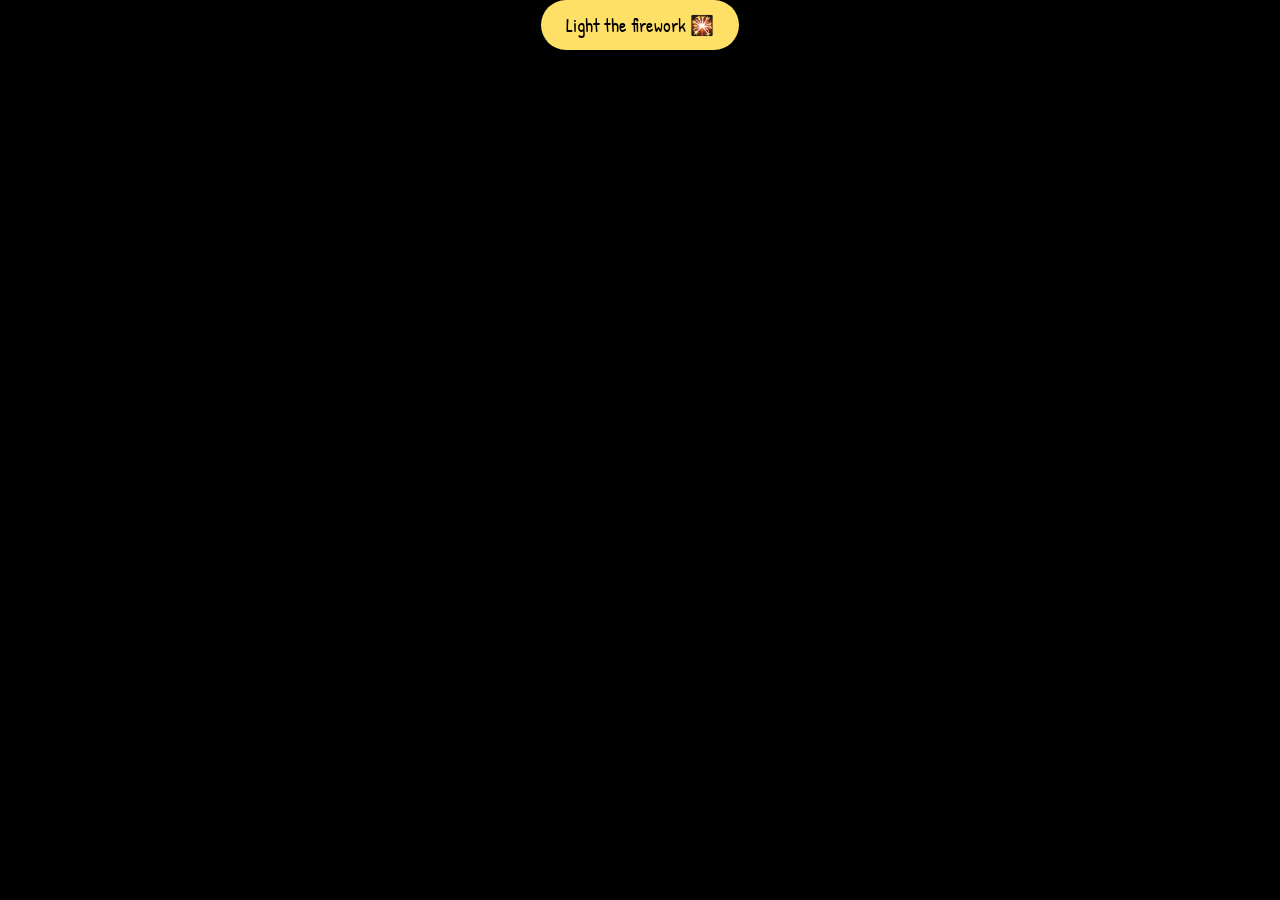
<file: index.html>
<!DOCTYPE html>
<html>
<head>
  <title>To the aloo to my samosa💛</title>
  <link rel="stylesheet" href="style.css">
</head>
<body>
<body style="background:black; color:white;">

<h1 id="title" style="display:none;">Happy New Year sweetheart🎆
This year was crazy right !
    But with you in it, it was a little brighter
    and ofc full of bittersweet memories..
    Thanks for being my chaos partner, for being actually 'just one phone call away'.
    Know that Im proud of you! For the battles you hve fought alone
    and for being you! 
    And im sorry for all the hurt ive caused. 
    I love you and I always will 🧿</h1>

<button id="ignite">Light the firework 🎇</button>

<div id="actions" style="display:none;">
  <br>
  <button onclick="location.href='card.html'">Open Your Card 💌</button>
  <br><br>
  <button onclick="location.href='gallery.html'">See Our Memories 📸</button>
</div>

<canvas id="fireworks" style="
position: fixed;
top: 0;
left: 0;
z-index: 0;
pointer-events: none;
"></canvas>


<audio id="boom">
  <source src="https://cdn.pixabay.com/audio/2021/09/01/audio_38c1c7c2c7.mp3">
</audio>

<script>
const btn = document.getElementById("ignite");
const canvas = document.getElementById("fireworks");
const ctx = canvas.getContext("2d");
canvas.width = innerWidth;
canvas.height = innerHeight;

btn.onclick = () => {
  document.getElementById("boom").play();
  btn.style.display="none";
  document.getElementById("title").style.display="block";
  document.getElementById("actions").style.display="block";
  setInterval(firework,400);
};

function firework(){
  const x=Math.random()*canvas.width;
  const y=Math.random()*canvas.height/2;
  for(let i=0;i<30;i++){
    ctx.fillStyle=`hsl(${Math.random()*360},100%,60%)`;
    ctx.beginPath();
    ctx.arc(x+Math.random()*50,y+Math.random()*50,3,0,Math.PI*2);
    ctx.fill();
  }
}
</script>
</body>



  
</body>
</html>
</file>
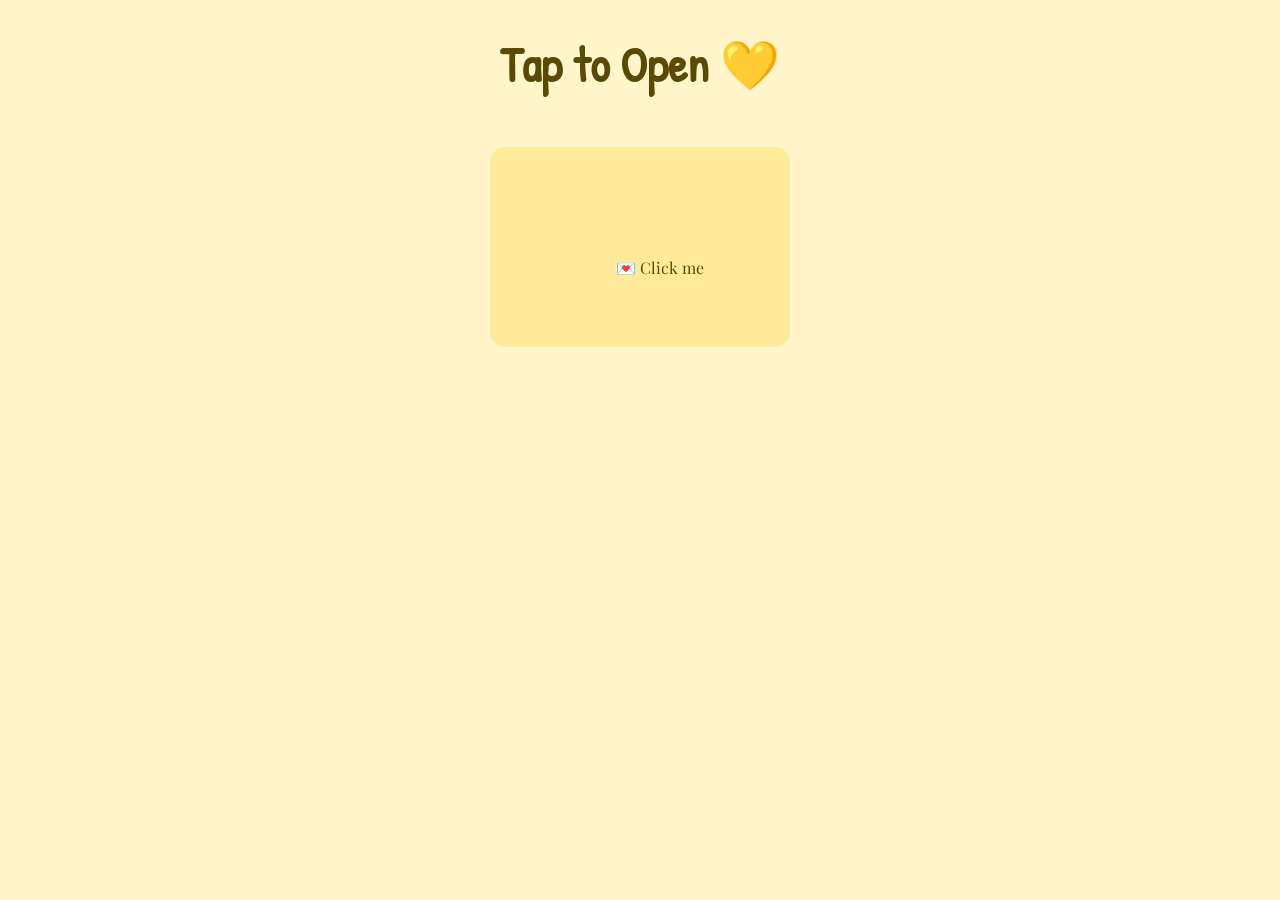
<file: card.html>
<!DOCTYPE html>
<html>
<head>
  <title>Your Card 💌</title>
  <link rel="stylesheet" href="style.css">
</head>
<body>

<h1>Tap to Open 💛</h1>

<div class="card-box">
  <div class="card" onclick="this.classList.toggle('open')">
    <div class="card-face">
      💌 Click me
    </div>
    <div class="card-face card-back">
    No matter where life takes us,
    you’ll always be my person.
    Let’s make 2026 better together. 💫
    I hope you live more, love yourself more 
    and fight for your dreams with everything you hve got.
    Thank you for existing.
    Cheers 🥂 
    With love,
    Nagina.
      
      
    </div>
  </div>
</div>

</body>
</html>
</file>
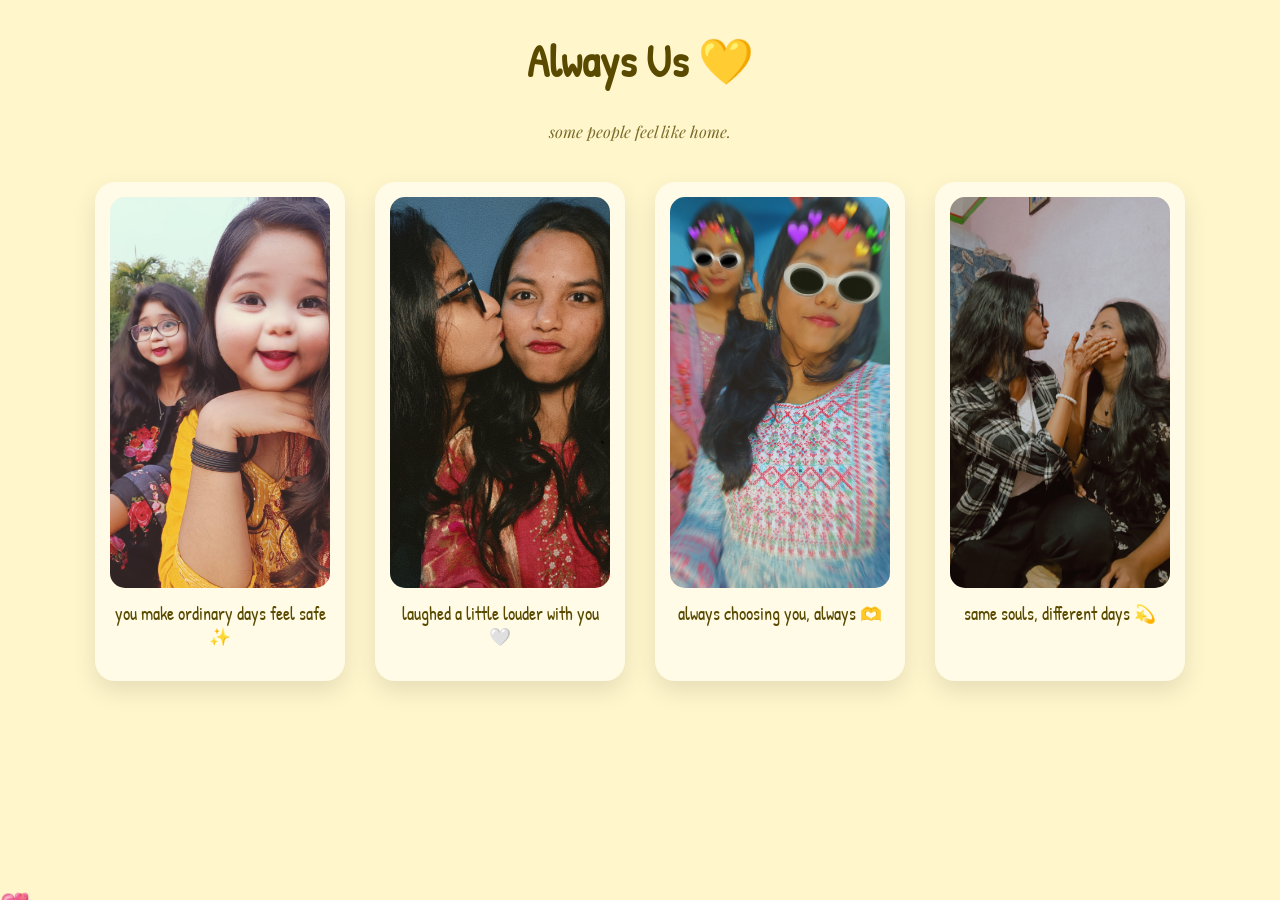
<file: gallery.html>
<!DOCTYPE html>
<html lang="en">
<head>
  <meta charset="UTF-8">
  <title>Our Little World 💛</title>
  <link rel="stylesheet" href="style.css">
</head>
<body>

<h1 class="gallery-title">Always Us 💛</h1>
<p class="subtitle">some people feel like home.</p>

<div class="gallery-container">
  <div class="photo-card">
    <img src="IMG-20250403-WA0043.jpg">
    <p>you make ordinary days feel safe ✨</p>
  </div>

  <div class="photo-card">
    <img src="Snapchat-118253574.jpg">
    <p>laughed a little louder with you 🤍</p>
  </div>

  <div class="photo-card">
    <img src="Snapchat-1638266593.jpg">
    <p>always choosing you, always 🫶</p>
  </div>

  <div class="photo-card">
    <img src="Snapchat-1997992953.jpg">
    <p>same souls, different days 💫</p>
  </div>
</div>

<!-- floating hearts -->
<div class="hearts">💗</div>
<div class="hearts">💖</div>
<div class="hearts">💞</div>

</body>
</html>
</file>
<file: style.css>
@import url('https://fonts.googleapis.com/css2?family=Playfair+Display&family=Patrick+Hand&display=swap');

body {
  margin: 0;
  background: #fff6cc;
  font-family: 'Playfair Display', serif;
  text-align: center;
  color: #5a4a00;
}

h1 {
  font-family: 'Patrick Hand', cursive;
  font-size: 3em;
}

.card-box {
  width: 300px;
  height: 200px;
  margin: 50px auto;
  perspective: 1000px;
}

.card {
  width: 100%;
  height: 100%;
  background: #ffeb99;
  border-radius: 15px;
  transform-style: preserve-3d;
  transition: transform 1s;
  cursor: pointer;
}

.card.open {
  transform: rotateY(180deg);
}

.card-face {
  position: absolute;
  width: 100%;
  height: 100%;
  backface-visibility: hidden;
  display: flex;
  align-items: center;
  justify-content: center;
  padding: 20px;
}

.card-back {
  transform: rotateY(180deg);
}

button {
  background: #ffe066;
  border: none;
  padding: 12px 25px;
  border-radius: 25px;
  font-family: 'Patrick Hand', cursive;
  font-size: 1.2em;
  cursor: pointer;
}

.gallery img {
  width: 200px;
  border-radius: 20px;
  margin: 10px;
}
.gallery-title {
  font-family: 'Patrick Hand', cursive;
  font-size: 2.8em;
  margin-top: 30px;
}

.subtitle {
  font-style: italic;
  opacity: 0.8;
  margin-bottom: 40px;
}

/* gallery layout */
.gallery-container {
  display: flex;
  flex-wrap: wrap;
  justify-content: center;
  gap: 30px;
  padding-bottom: 100px;
}

.photo-card {
  background: #fffbe6;
  padding: 15px;
  border-radius: 20px;
  width: 220px;
  animation: float 4s ease-in-out infinite;
  box-shadow: 0 10px 25px rgba(0,0,0,0.1);
}

.photo-card img {
  width: 100%;
  border-radius: 15px;
}

.photo-card p {
  margin-top: 10px;
  font-family: 'Patrick Hand', cursive;
  font-size: 1.1em;
}

/* floating animation */
@keyframes float {
  0% { transform: translateY(0); }
  50% { transform: translateY(-15px); }
  100% { transform: translateY(0); }
}

/* hearts animation */
.hearts {
  position: fixed;
  bottom: -20px;
  font-size: 24px;
  animation: heartsUp 6s infinite ease-in;
  opacity: 0.7;
}

.hearts:nth-child(1) { left: 20%; animation-delay: 0s; }
.hearts:nth-child(2) { left: 50%; animation-delay: 2s; }
.hearts:nth-child(3) { left: 80%; animation-delay: 4s; }

@keyframes heartsUp {
  0% { transform: translateY(0); opacity: 0; }
  20% { opacity: 1; }
  100% { transform: translateY(-600px); opacity: 0; }
}
</file>
